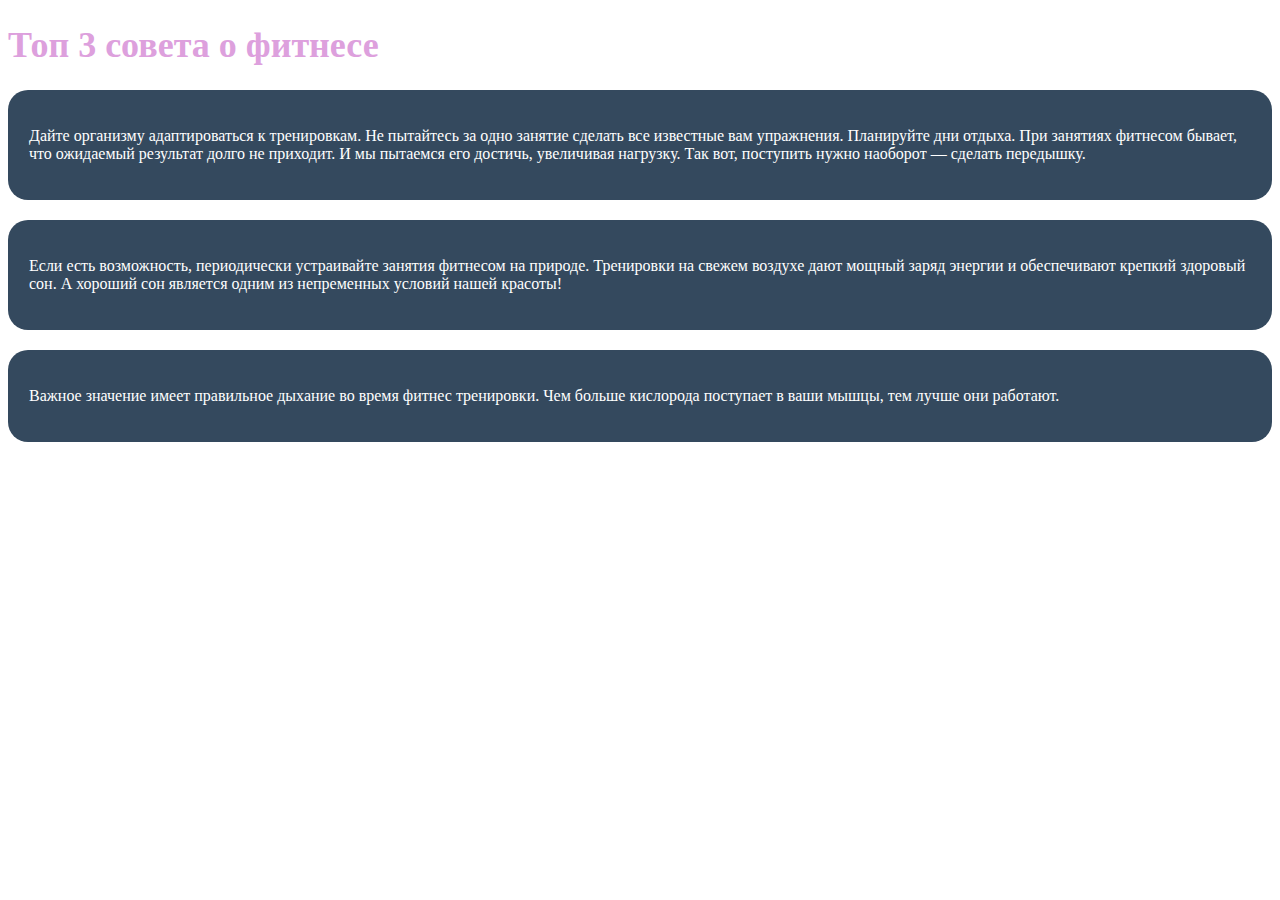
<file: index.html>
<!DOCTYPE html>
<html lang="en">
<head>
    <meta charset="UTF-8">
    <meta http-equiv="X-UA-Compatible" content="IE=edge">
    <meta name="viewport" content="width=device-width, initial-scale=1.0">
    <title>Fitness</title>
    <link rel="stylesheet" href="./style.css">
</head>
<body>
    <h1>Топ 3 совета о фитнесе</h1>
    <div>
        <p>Дайте организму адаптироваться к тренировкам. Не пытайтесь за одно занятие сделать все известные вам упражнения.
            Планируйте дни отдыха. При занятиях фитнесом бывает, что ожидаемый результат долго не приходит. И мы пытаемся
            его
            достичь, увеличивая нагрузку. Так вот, поступить нужно наоборот — сделать передышку.
        </p>
    </div>

        <div>
            <p>
                Если есть возможность, периодически устраивайте занятия фитнесом на природе. Тренировки на свежем воздухе дают
                мощный заряд энергии и обеспечивают крепкий здоровый сон. А хороший сон является одним из непременных условий
                нашей
                красоты!
            </p>
        </div>

        <div>
            <p>
                Важное значение имеет правильное дыхание во время фитнес тренировки. Чем больше кислорода поступает в ваши
                мышцы,
                тем лучше они работают.
            </p>
        </div>
       
   
</body>
</html>
</file>
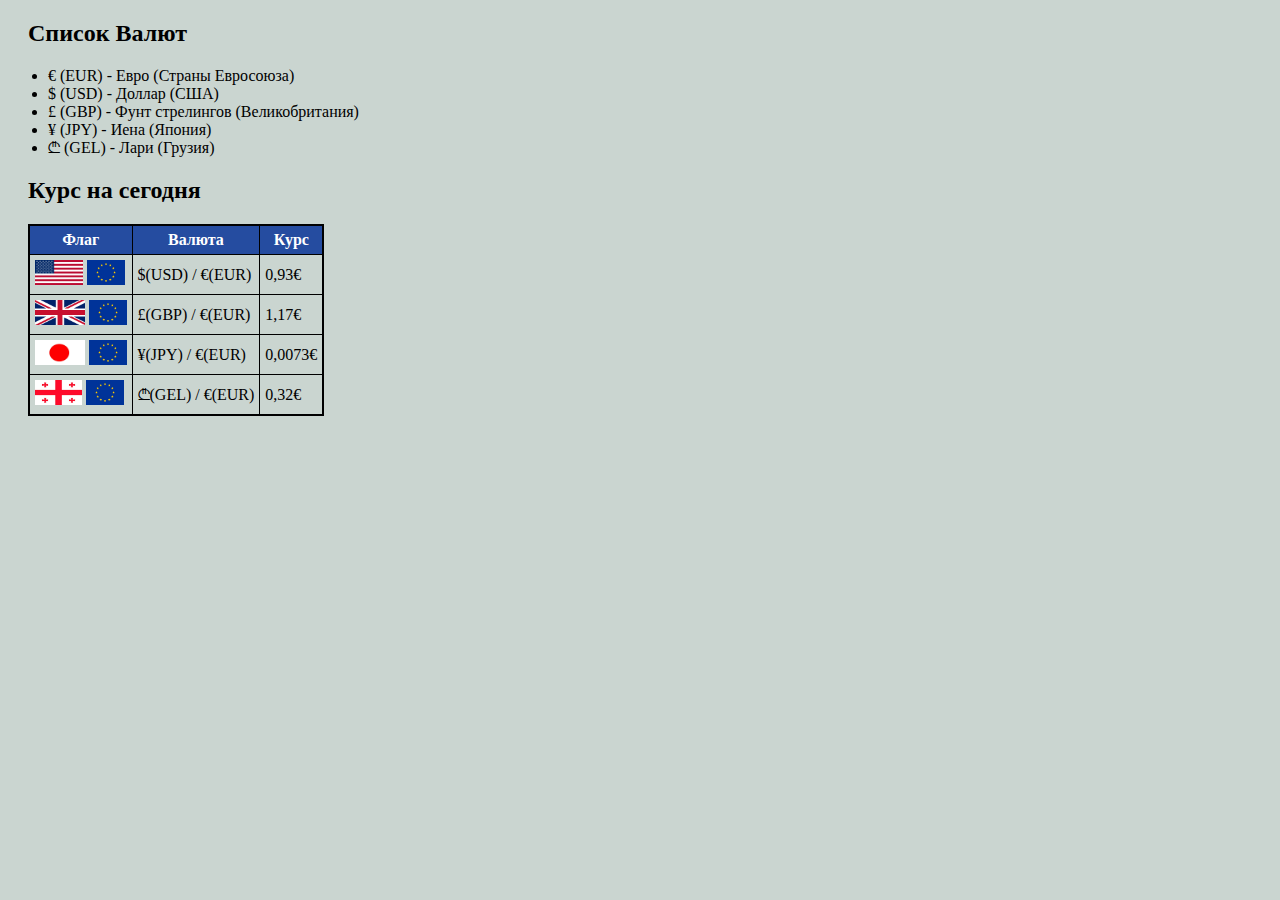
<file: HW2/index.html>
<!DOCTYPE html>
<html lang="en">
<head>
    <meta charset="UTF-8">
    <meta http-equiv="X-UA-Compatible" content="IE=edge">
    <meta name="viewport" content="width=device-width, initial-scale=1.0">
    <title>Currency</title>
    <link rel="stylesheet" href="./style.css">
</head>
<body>
    <div>
        <h2>Список Валют</h2>

        <ul>
            <li>€ (EUR) - Евро (Страны Евросоюза)</li>
            <li>$ (USD) - Доллар (США)</li>
            <li>£ (GBP) - Фунт стрелингов (Великобритания)</li>
            <li>¥ (JPY) - Иена (Япония)</li>
            <li>₾ (GEL) - Лари (Грузия)</li>
        </ul>
    </div>

    <div>
        <h2>Курс на сегодня</h2>

        <table>
            <tr class="main">
                <th>Флаг</th>
                <th>Валюта</th>
                <th>Курс</th>
            </tr>

            <tr>
                <td><img src="./USA .jpeg" alt="" height="25px">
                    <img src="./EUjpeg.jpeg" alt="" height="25px">
                </td>

                <td>$(USD) / €(EUR)</td>
                <td>0,93€</td>
            </tr>

            <tr>
                <td><img src="./UK.jpeg" alt="" height="25px">
                    <img src="./EUjpeg.jpeg" alt="" height="25px">
                </td>
                <td>£(GBP) / €(EUR)</td>
                <td>1,17€</td>
            </tr>

            <tr>
                <td><img src="./Japan.jpeg" alt="" height="25px" width="50">
                    <img src="./EUjpeg.jpeg" alt="" height="25px">
                </td>
                <td>¥(JPY) / €(EUR)</td>
                <td>0,0073€</td>
            </tr>

            <tr>
                <td><img src="./Georgia.jpeg" alt="" height="25px">
                    <img src="./EUjpeg.jpeg" alt="" height="25px">
                </td>
                <td>₾(GEL) / €(EUR)</td>
                <td>0,32€</td>
            </tr>

        </table>
    </div>
</body>
</html>
</file>
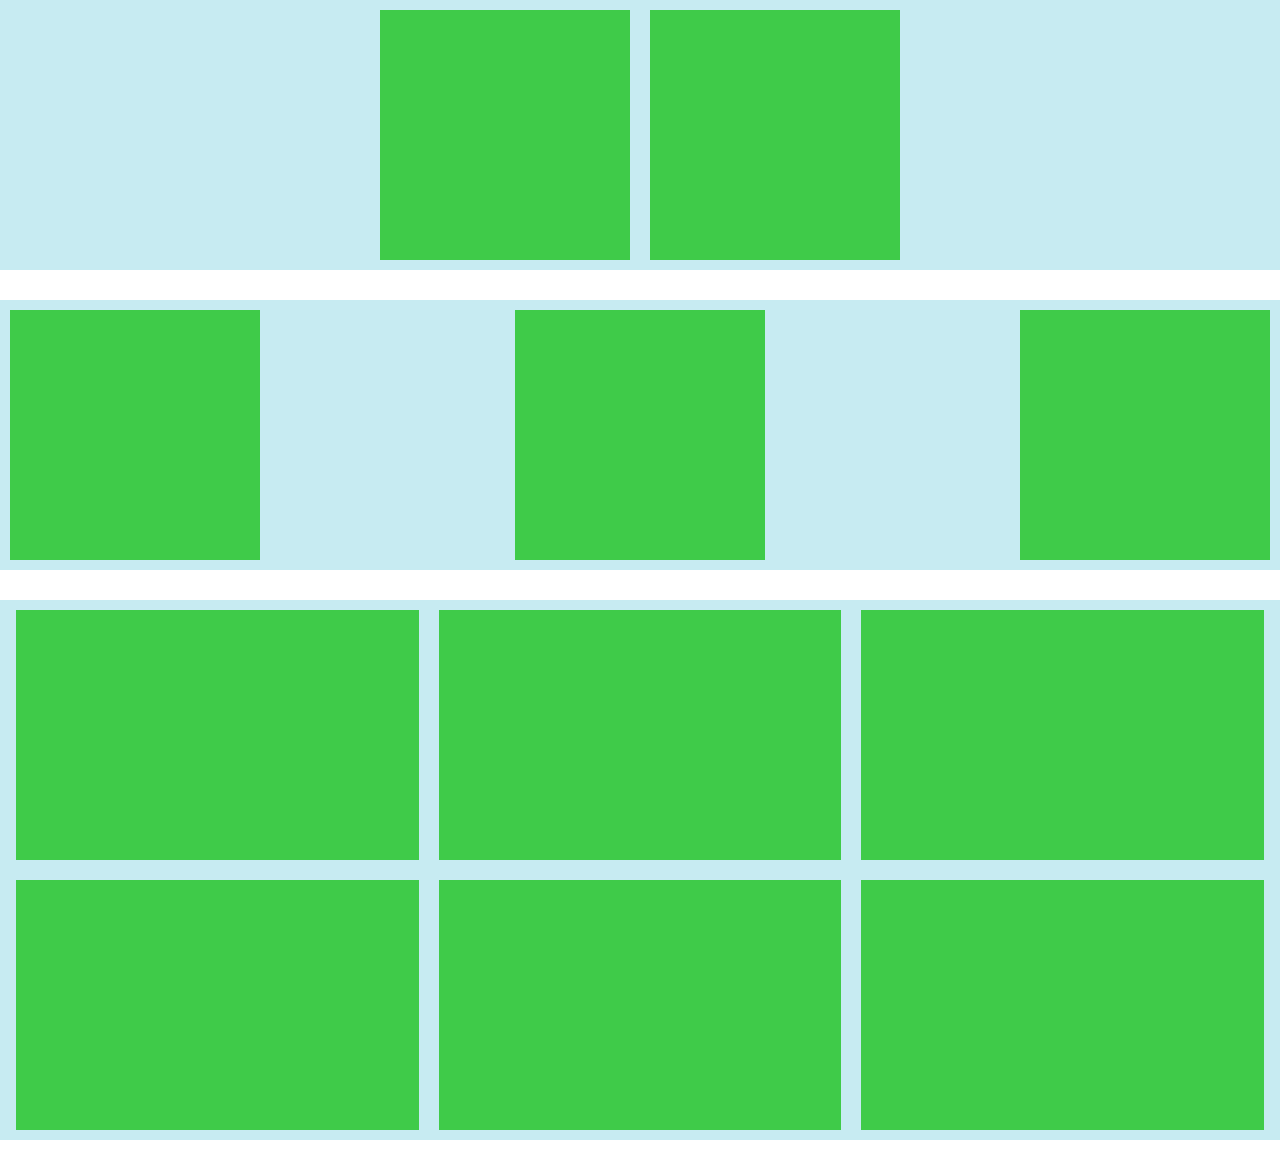
<file: HW3/index.html>
<!DOCTYPE html>
<html lang="en">
<head>
    <meta charset="UTF-8">
    <meta http-equiv="X-UA-Compatible" content="IE=edge">
    <meta name="viewport" content="width=device-width, initial-scale=1.0">
    <title>Document</title>
    <link rel="stylesheet" href="./style.css">
</head>
<body>
    <main>
        <div class="item"></div>
        <div class="item"></div>
       </main>

       <main class="main-2">
        <div class="item"></div>
        <div class="item"></div>
        <div class="item"></div>
       </main>

       <main class="main-3">
        <div class="item-2"></div>
        <div class="item-2"></div>
        <div class="item-2"></div>
        <div class="item-2"></div>
        <div class="item-2"></div>
        <div class="item-2"></div>
       </main>
</body>
</html>
</file>
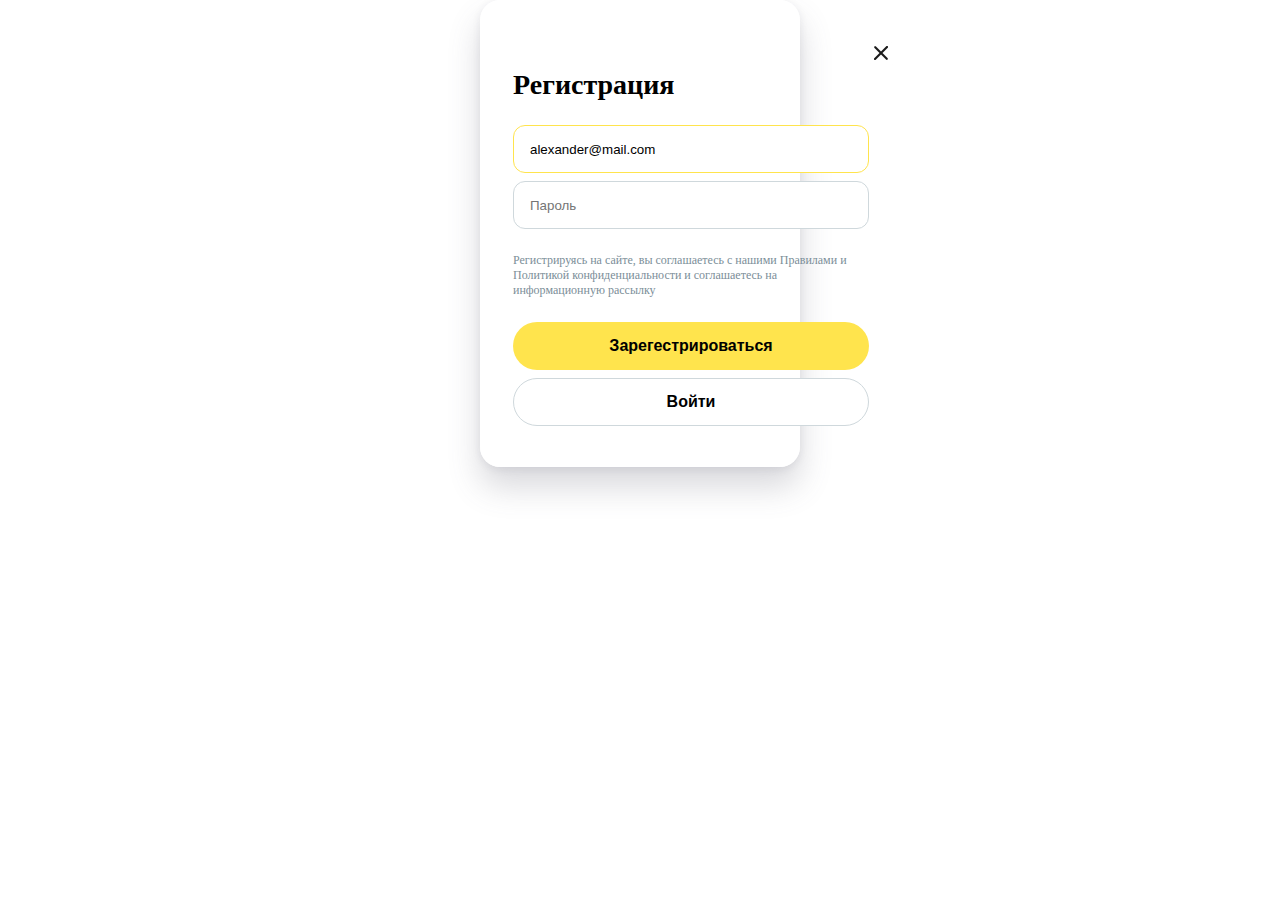
<file: HW4/index.html>
<!DOCTYPE html>
<html lang="en">
<head>
    <meta charset="UTF-8">
    <meta http-equiv="X-UA-Compatible" content="IE=edge">
    <meta name="viewport" content="width=device-width, initial-scale=1.0">
    <title>Registration</title>
    <link rel="stylesheet" href="./style.css">
</head>
<body>
    <section>
        <div class="wrapper">
            <img src="./ic-close.jpg" alt="">
            <h1>Регистрация</h1>
            <form>
                <div class="form-control">
                    <input type="email" value="alexander@mail.com" class="mail">
                    <input type="password" placeholder="Пароль" class="password">
                </div>
                <p>Регистрируясь на сайте, вы соглашаетесь с нашими Правилами и Политикой конфиденциальности и соглашаетесь
                    на информационную рассылку</p>
                <div class="btn">
                    <input type="submit" value="Зарегестрироваться" class="btn-1">
                    <input type="submit" value="Войти" class="btn-2">
                </div>
            </form>
        </div>
    </section>
    </body>
    
    </html>
</file>
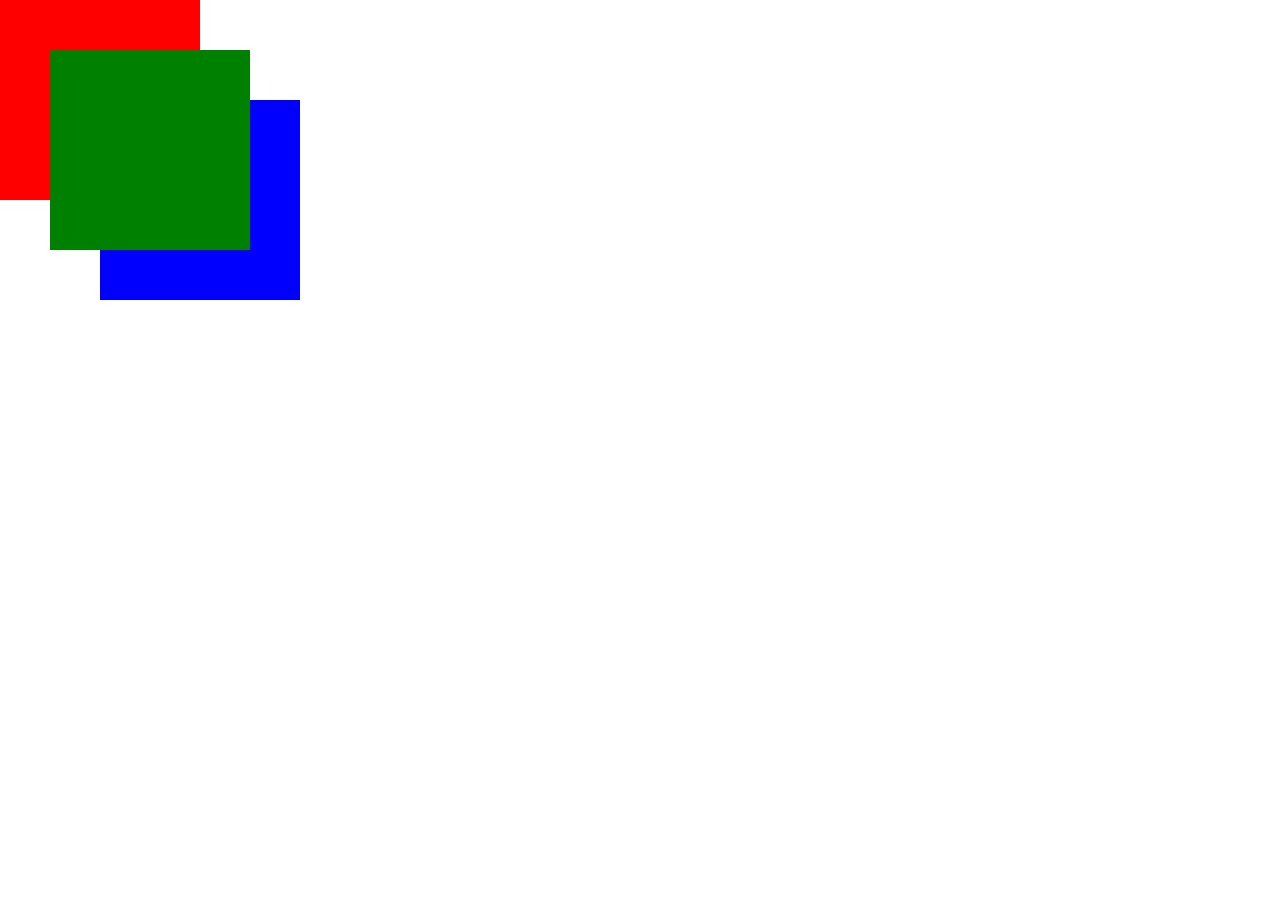
<file: HW5/index.html>
<!DOCTYPE html>
<html lang="en">
<head>
    <meta charset="UTF-8">
    <meta http-equiv="X-UA-Compatible" content="IE=edge">
    <meta name="viewport" content="width=device-width, initial-scale=1.0">
    <title>square</title>
    <link rel="stylesheet" href="./style.css">
</head>
<body>
    <div class="item item-1"></div>
    <div class="item item-2"></div>
    <div class="item item-3"></div>
</body>
</html>
</file>
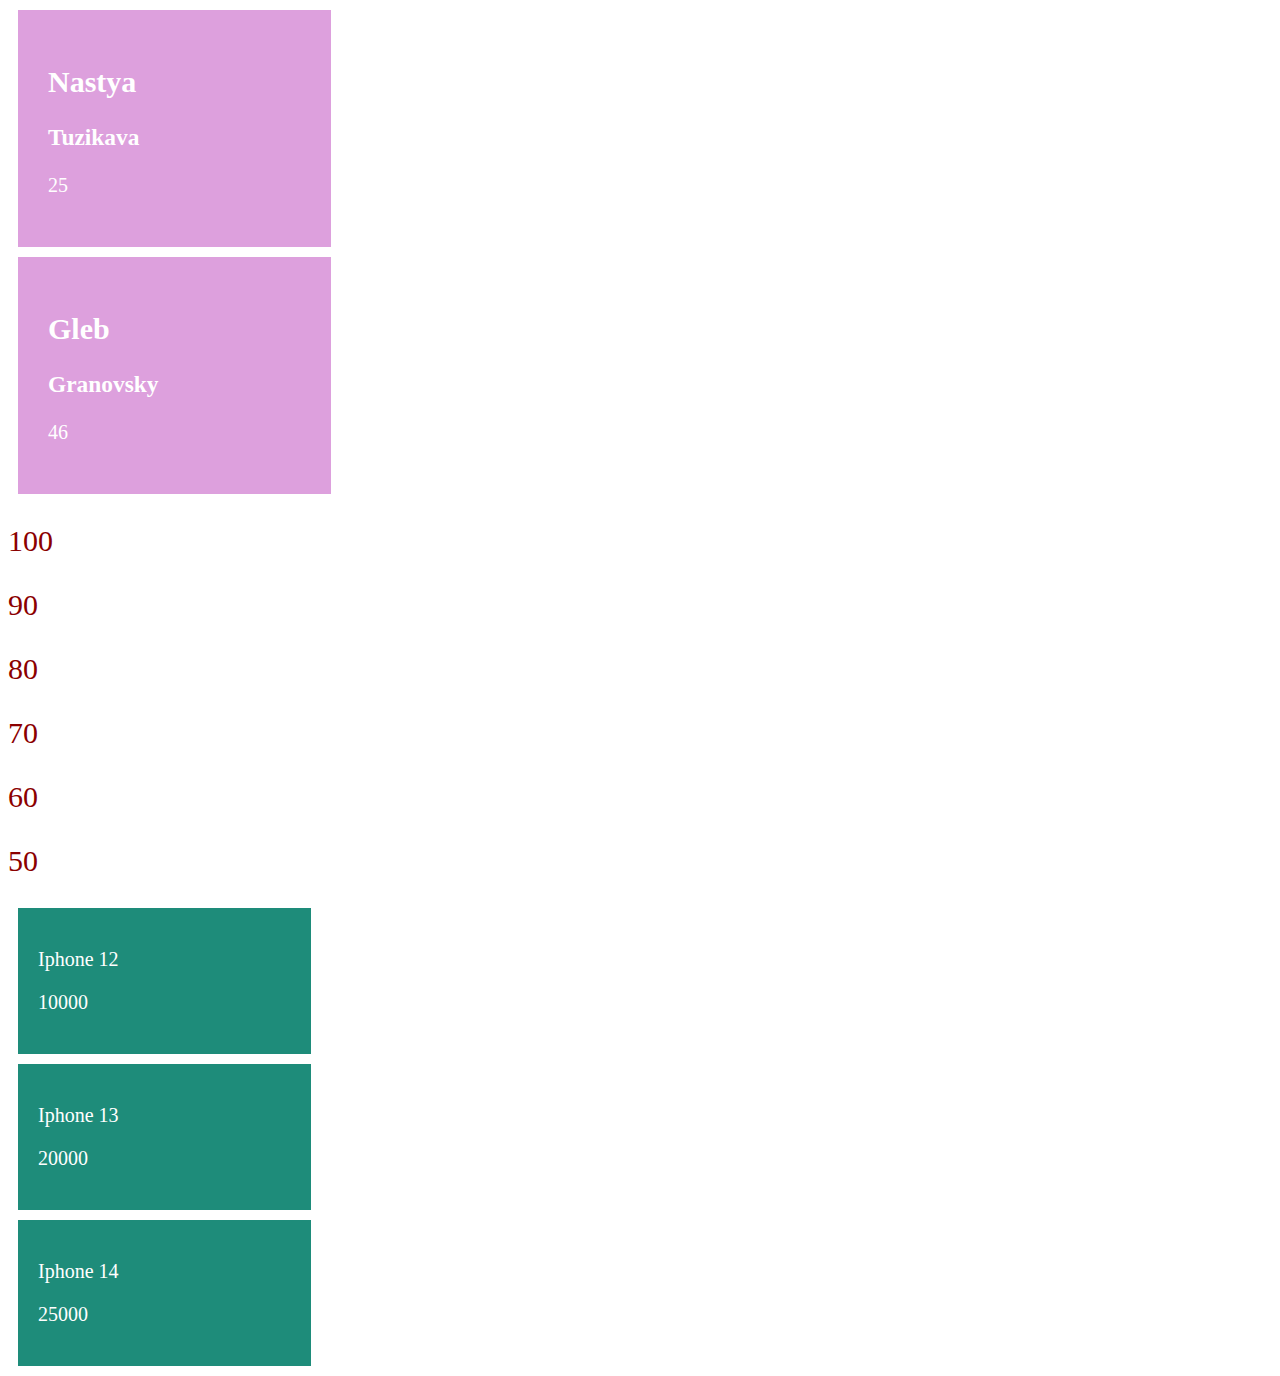
<file: HW9/index.html>
<!DOCTYPE html>
<html lang="en">
<head>
    <meta charset="UTF-8">
    <meta name="viewport" content="width=device-width, initial-scale=1.0">
    <link rel="stylesheet" href="./style.css">
    <title>Document</title>
</head>
<body>
    <main>

    </main>

    <section>
    
    </section>

    <section class="task2"></section>
    <script src="./script.js"></script>
</body>
</html>
</file>
<file: style.css>
h1 {
    font-size: 36px;
    color:  plum;
}
div {
    background-color: #34495E;
    color: white;
    border-radius: 20px;
    padding: 21px;
    margin-bottom: 20px;
}
</file>
<file: HW2/style.css>
body {
    background-color: rgb(202, 213, 208);
}
h2, table {
    margin: 20px;
}
table {
    border-collapse: collapse;
    border: 2px solid black;
}
td, th {
    padding: 5px;
    border: 1px solid black;
}
.main {
    background-color: rgb(37, 76, 160);
    color: white;
}
</file>
<file: HW3/style.css>
* {
margin: 0;
padding: 0;
box-sizing: border-box;
}

main {
    display: flex;
    justify-content: center;
    margin-bottom: 30px;
    background-color: rgb(199, 235, 242);
}

.item {
    width: 250px;
    height: 250px;
    margin: 10px;

    background-color: rgb(63, 203, 73);
}

.main-2 {
    justify-content: space-between;
}

.main-3 {
    flex-wrap: wrap;
}

.item-2 {
    width: calc(33% - 20px);
    height: 250px;
    margin: 10px;
    background-color: rgb(63, 203, 73);
}
</file>
<file: HW4/style.css>
* {
    margin: 0;
    padding: 0;
    box-sizing: border-box;
}

section {
    width: 25%;
    margin: auto;
    padding: 40px 0;
    border: 1px solid white;
    border-radius: 20px;
    box-shadow: 0px 2px 8px rgba(40, 41, 61, 0.08), 0px 20px 32px rgba(96, 97, 112, 0.24);
}

.wrapper {
    padding: 0 32px;
    text-align: left;
}

img {
    margin-left: 356px;
}

h1 {
    margin-bottom: 24px;
    font-weight: 800;
    font-size: 28px;
}

.form-control {
    margin: auto;
    width: 356px;
    height: 104px;
    margin-bottom: 24px;
    display: flex;
    flex-direction: column;
    justify-content: space-between;

}

.mail {
    padding: 16px;
    height: 48px;
    border: 1px solid #FFE44D;
    border-radius: 12px;
}

.password {
    padding: 16px;
    height: 48px;
    border: 1px solid #CFD8DC;
    border-radius: 12px;
}

p {
    margin: auto;
    width: 356px;
    font-weight: 400;
    font-size: 12px;
    color: #7B8E98;
    margin-bottom: 24px;
}

.btn {
    display: flex;
    flex-direction: column;
}

.btn-1 {
    margin: auto;
    margin-bottom: 8px;
    height: 48px;
    width: 356px;
    font-weight: 700;
    font-size: 16px;
    background-color: #FFE44D;
    border-radius: 55px;
    border: 0;
}
.btn-1:hover {
background-color: white;
border: 2px solid #FFE44D;
}

.btn-2 {
    margin: auto;
    height: 48px;
    width: 356px;
    font-weight: 700;
    font-size: 16px;
    background-color: white;
    border-radius: 55px;
    border: 1px solid #CFD8DC;
}
</file>
<file: HW5/style.css>
* {
    margin: 0;
    padding: 0;
    box-sizing: border-box;
}

.item {
    width: 200px;
    height: 200px;
}
.item-1 {
    background-color: red;
}
.item-2 {
    position: absolute;
    z-index: 1;
    top: 50px;
    left: 50px;
    background-color: green;
}
.item-3 {
    position: absolute;
    z-index: -1;
    left: 100px;
    top: 100px;
    background-color: blue;
}

.item-2:hover {
    height: 300px;
    width: 300px;
    transition: 0.10s;
    transform: scale(1.5) rotate(-45deg);
}
</file>
<file: HW9/style.css>
.strings_container {
    font-size: 20px;
    color: white;
    background-color: rgb(30, 140, 122);
    padding: 20px;
    margin: 10px;
    width: 20%;
}

.numbers {
    font-size: 30px;
    color: darkred;
}

.users_container {

        font-size: 20px;
        color: white;
        background-color: plum;
        padding: 30px;
        margin: 10px;
        width: 20%;
    }
</file>
